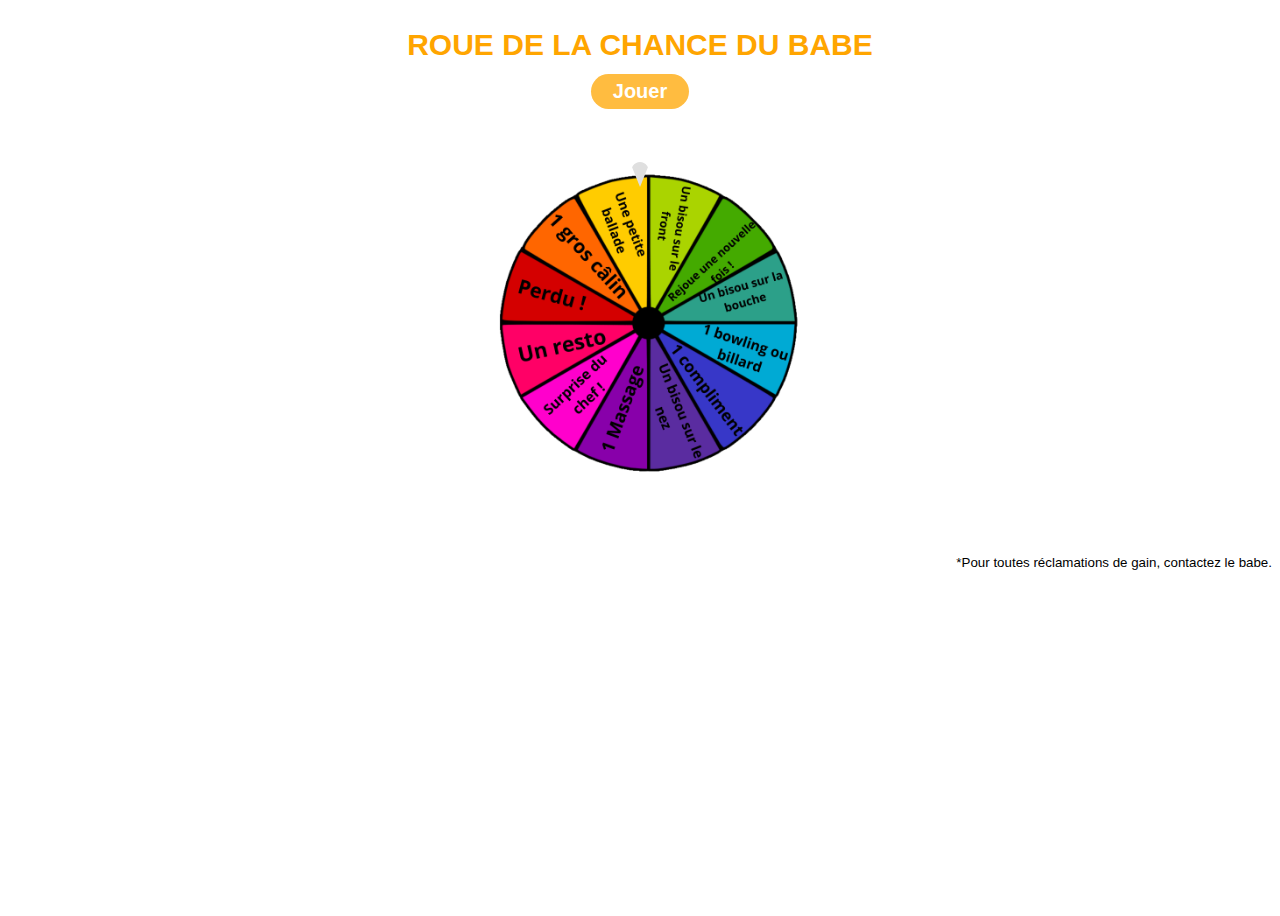
<file: index2.html>
<!DOCTYPE html>
<html lang="en">

<head>
    <meta charset="UTF-8">
    <meta name="viewport" content="width=device-width, initial-scale=1.0">
    <meta http-equiv="X-UA-Compatible" content="ie=edge">
    <link rel="stylesheet" href="style2.css">
    <title>Bonne chance le ba</title>
</head>

<body>
    <main>
        <div id="game" class="container">
            <h1>Roue de la chance du babe</h1>
            <input type="button" id="jouer" value="Jouer">
            <div id="fleche"></div>
            <img id="roue" src="./img/wheel.png" alt="roue">
        </div>
    </main>

    <footer>
        <p>*Pour toutes réclamations de gain, contactez le babe.</p>
    </footer>

    <script src="JS/congrat.js"></script>
</body>
</html>
</file>
<file: style2.css>
body
{
    font-family: Arial, Helvetica, sans-serif;
    background-color: white;
    background-position: center;
    background-size: cover;
    height: 100vh;
    overflow: hidden;
}

h1
{
    color: orange;
    font-size: 30px;
    font-weight: bolder;
    text-transform: uppercase;
    text-align: center;
}

#game 
{
    display: flex;
    justify-content: center;
    align-items: center;
    flex-direction: column;
}

#fleche 
{
    position: relative;
    top: 45px;
    border-radius: 50%;
    z-index: 9000;
    width: 0px;
    height: 0px;
    border-left: 10px solid transparent;
    border-right: 10px solid transparent;
    border-top: 25px solid #dfdfdf;
}

#roue 
{
    height: 350px;
    position: relative;
    top: 6px;
}

/* Button */

#jouer
{
    position: relative;
    top: -8px;
    padding: 6px 22px;
    font-size: 20px;
    background-color: #ffbc40;
    color: #fff;
    font-weight: bold;
    border: none;
    border-radius: 50px;
}

p
{
    font-size: smaller;
    text-align: right;
    margin-top: 5%;
}
</file>
